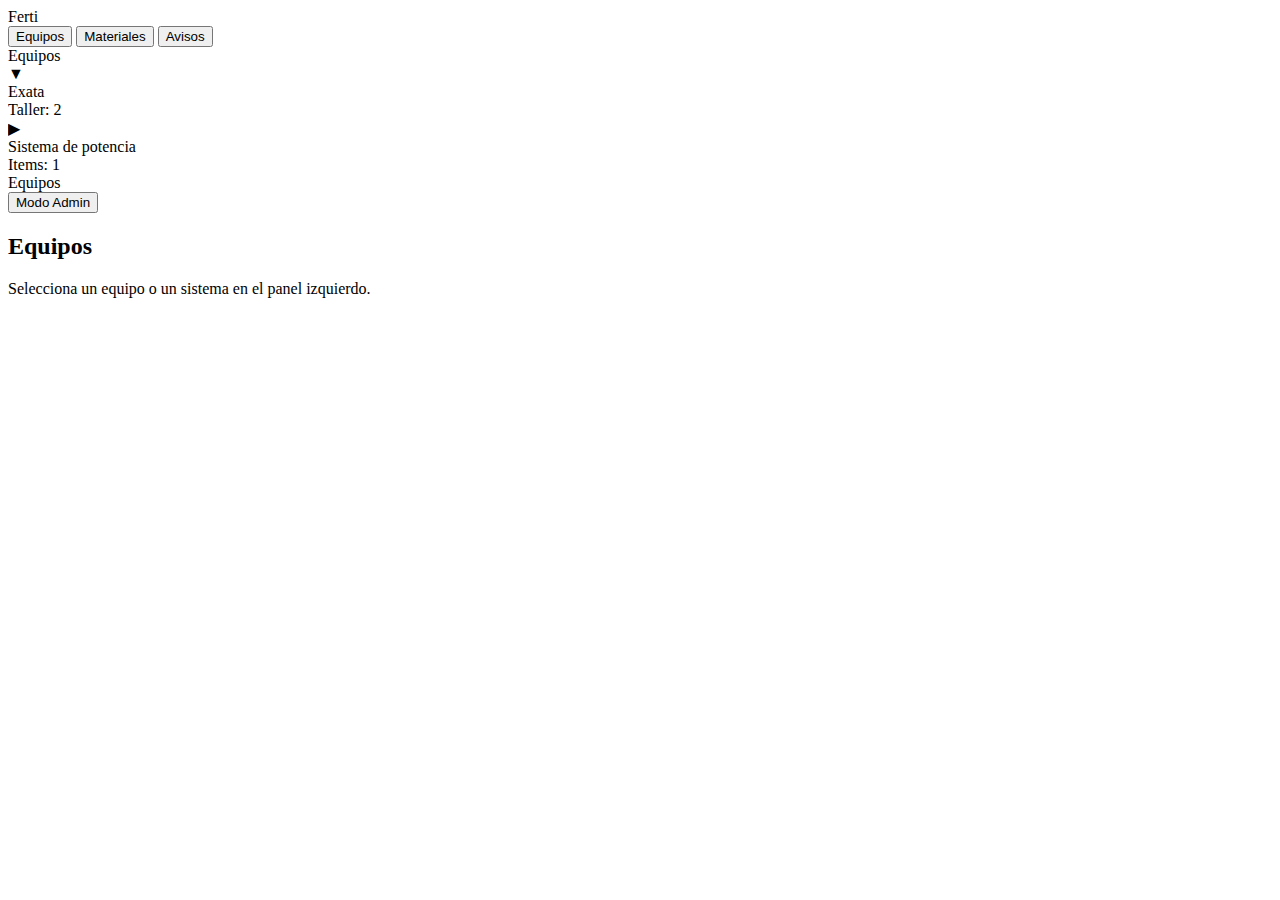
<file: index.html>
<!doctype html>
<html lang="es">
<head>
  <meta charset="utf-8" />
  <meta name="viewport" content="width=device-width,initial-scale=1" />
  <title>Ferti - Equipos</title>
  <link rel="stylesheet" href="css/styles.css" />
</head>
<body>
  <div class="layout">
    <aside class="sidebar">
      <div class="brand">Ferti</div>

      <nav class="menu">
        <button class="menu-btn active">Equipos</button>
        <button class="menu-btn">Materiales</button>
        <button class="menu-btn">Avisos</button>
      </nav>

      <div class="tree-header">Equipos</div>
      <div id="tree" class="tree"></div>
    </aside>

    <main class="main">
      <div class="topbar">
        <div id="breadcrumb" class="breadcrumb">Equipos</div>
        <button id="adminBtn" class="admin-btn">Modo Admin</button>

      </div>

      <section id="content" class="content">
        <h2>Selecciona un equipo o sistema</h2>
        <p>En la izquierda puedes expandir el árbol.</p>
      </section>
    </main>
  </div>

  <script type="module" src="js/app.js"></script>
</body>
</html>
</file>
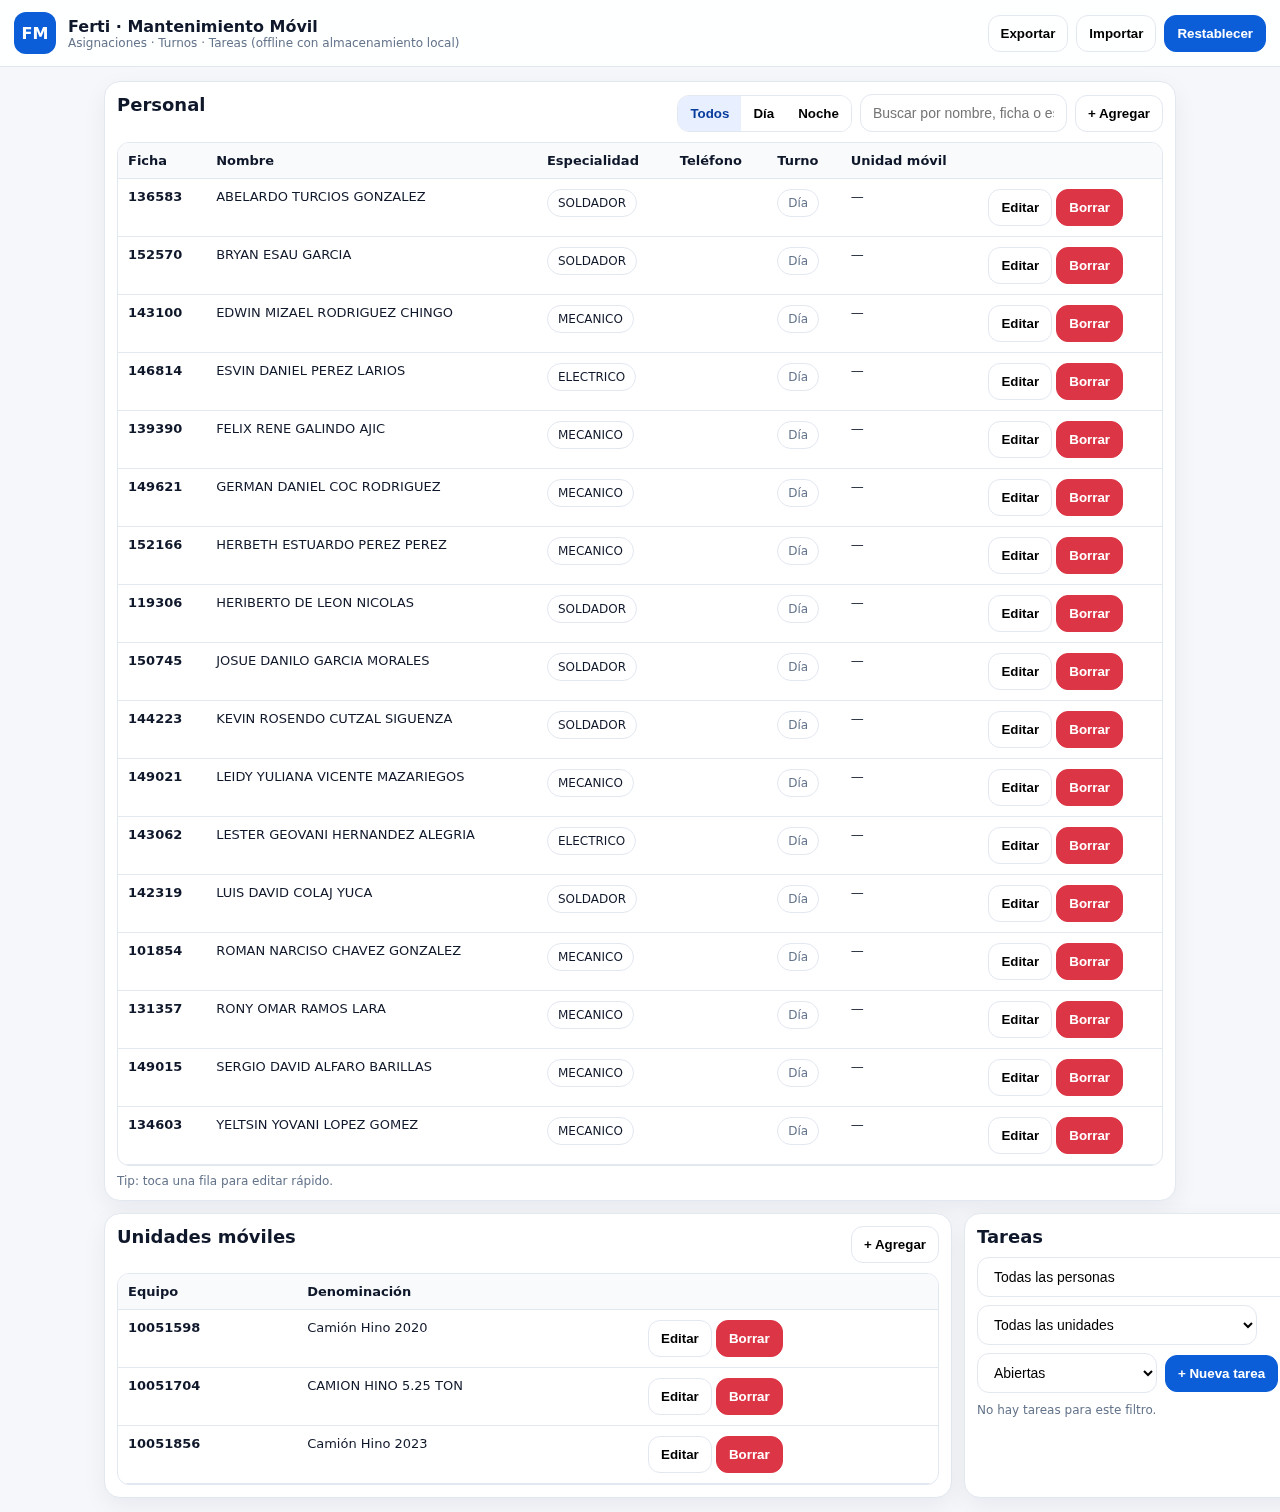
<file: docs/index.html>
<!doctype html>
<html lang="es">
<head>
  <meta charset="utf-8" />
  <meta name="viewport" content="width=device-width,initial-scale=1,viewport-fit=cover" />
  <meta name="theme-color" content="#0b5ed7" />
  <title>Ferti · Mantenimiento Móvil</title>
  <link rel="manifest" href="./manifest.json" />
  <link rel="icon" href="./icon-192.png" />
  <link rel="stylesheet" href="./style.css" />
</head>
<body>
  <header class="topbar">
    <div class="topbar__title">
      <div class="logo">FM</div>
      <div>
        <div class="h1">Ferti · Mantenimiento Móvil</div>
        <div class="sub">Asignaciones · Turnos · Tareas (offline con almacenamiento local)</div>
      </div>
    </div>
    <div class="topbar__actions">
      <button class="btn btn--ghost" id="btnExport">Exportar</button>
      <button class="btn btn--ghost" id="btnImport">Importar</button>
      <input id="fileImport" type="file" accept="application/json" hidden />
      <button class="btn btn--primary" id="btnReset">Restablecer</button>
    </div>
  </header>

  <main class="container">
    <section class="card">
      <div class="card__header">
        <h2>Personal</h2>
        <div class="row row--wrap gap">
          <div class="seg">
            <button class="seg__btn is-active" data-shift="todos" id="shiftTodos">Todos</button>
            <button class="seg__btn" data-shift="dia" id="shiftDia">Día</button>
            <button class="seg__btn" data-shift="noche" id="shiftNoche">Noche</button>
          </div>
          <input class="input" id="searchStaff" placeholder="Buscar por nombre, ficha o especialidad…" />
          <button class="btn" id="btnAddStaff">+ Agregar</button>
        </div>
      </div>

      <div class="tableWrap">
        <table class="table" id="staffTable">
          <thead>
            <tr>
              <th>Ficha</th>
              <th>Nombre</th>
              <th>Especialidad</th>
              <th>Teléfono</th>
              <th>Turno</th>
              <th>Unidad móvil</th>
              <th></th>
            </tr>
          </thead>
          <tbody id="staffTbody"></tbody>
        </table>
      </div>
      <div class="hint">Tip: toca una fila para editar rápido.</div>
    </section>

    <section class="grid">
      <section class="card">
        <div class="card__header">
          <h2>Unidades móviles</h2>
          <div class="row gap">
            <button class="btn" id="btnAddVehicle">+ Agregar</button>
          </div>
        </div>
        <div class="tableWrap">
          <table class="table">
            <thead>
              <tr>
                <th>Equipo</th>
                <th>Denominación</th>
                <th></th>
              </tr>
            </thead>
            <tbody id="vehiclesTbody"></tbody>
          </table>
        </div>
      </section>

      <section class="card">
        <div class="card__header">
          <h2>Tareas</h2>
          <div class="row row--wrap gap">
            <select class="input" id="taskFilterPerson">
              <option value="">Todas las personas</option>
            </select>
            <select class="input" id="taskFilterVehicle">
              <option value="">Todas las unidades</option>
            </select>
            <select class="input" id="taskFilterStatus">
              <option value="abiertas">Abiertas</option>
              <option value="todas">Todas</option>
              <option value="cerradas">Cerradas</option>
            </select>
            <button class="btn btn--primary" id="btnAddTask">+ Nueva tarea</button>
          </div>
        </div>

        <div class="tasks" id="tasksList"></div>
      </section>
    </section>
  </main>

  <!-- Modal -->
  <div class="modal" id="modal" aria-hidden="true">
    <div class="modal__backdrop" id="modalBackdrop"></div>
    <div class="modal__panel" role="dialog" aria-modal="true" aria-labelledby="modalTitle">
      <div class="modal__header">
        <h3 id="modalTitle">Editar</h3>
        <button class="btn btn--ghost" id="modalClose">Cerrar</button>
      </div>
      <div class="modal__body" id="modalBody"></div>
      <div class="modal__footer" id="modalFooter"></div>
    </div>
  </div>

  <script src="./app.js"></script>
</body>
</html>
</file>
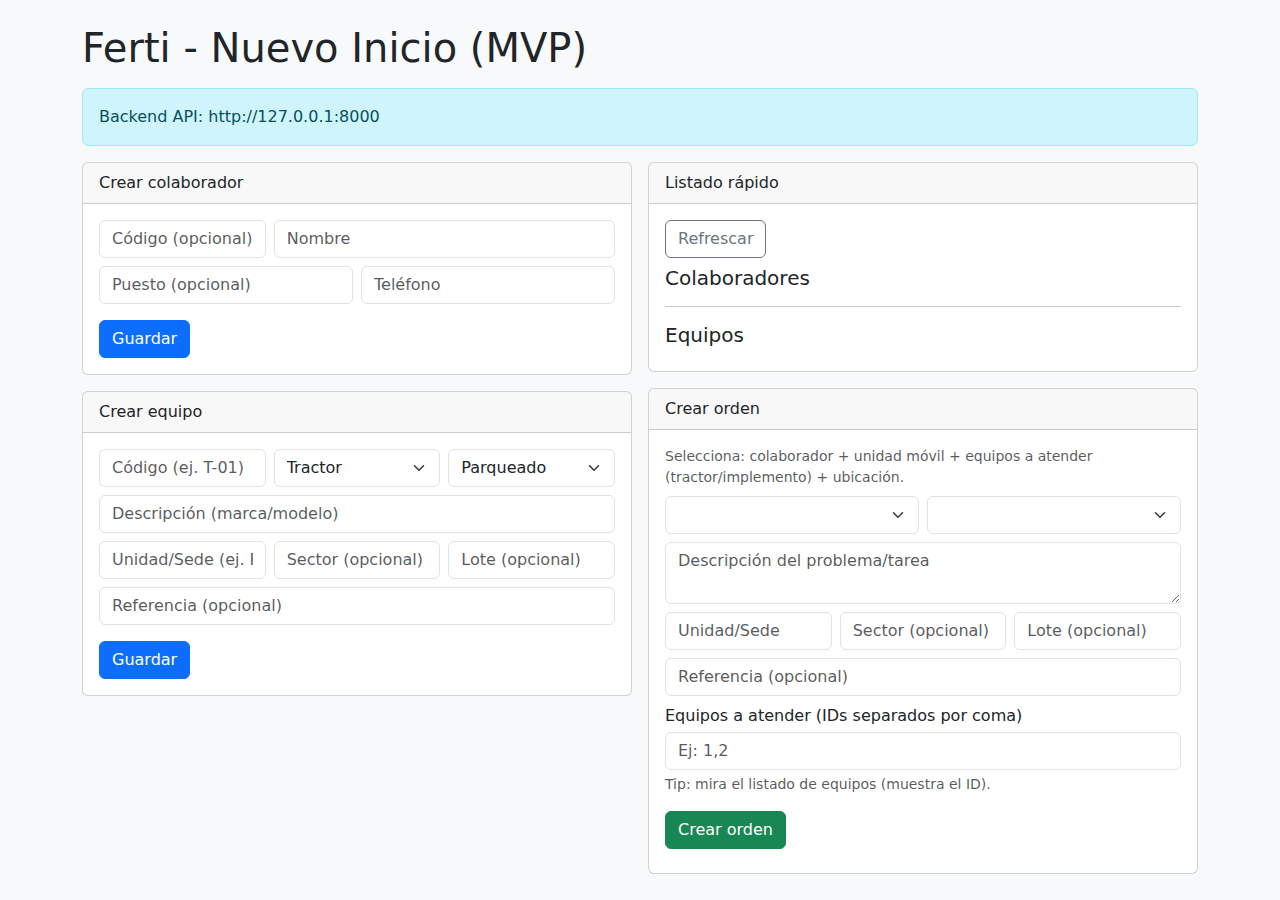
<file: frontend/index.html>
<!doctype html>
<html lang="es">
<head>
  <meta charset="utf-8"/>
  <meta name="viewport" content="width=device-width, initial-scale=1"/>
  <title>Ferti - Nuevo Inicio (MVP)</title>
  <link href="https://cdn.jsdelivr.net/npm/bootstrap@5.3.3/dist/css/bootstrap.min.css" rel="stylesheet">
</head>
<body class="bg-light">
  <div class="container py-4">
    <h1 class="mb-3">Ferti - Nuevo Inicio (MVP)</h1>

    <div class="alert alert-info">
      Backend API: <span id="apiUrlLabel"></span>
    </div>

    <div class="row g-3">
      <div class="col-12 col-lg-6">
        <div class="card">
          <div class="card-header">Crear colaborador</div>
          <div class="card-body">
            <div class="row g-2">
              <div class="col-12 col-md-4">
                <input id="c_codigo" class="form-control" placeholder="Código (opcional)">
              </div>
              <div class="col-12 col-md-8">
                <input id="c_nombre" class="form-control" placeholder="Nombre">
              </div>
              <div class="col-12 col-md-6">
                <input id="c_puesto" class="form-control" placeholder="Puesto (opcional)">
              </div>
              <div class="col-12 col-md-6">
                <input id="c_telefono" class="form-control" placeholder="Teléfono">
              </div>
            </div>
            <button id="btnCrearColaborador" class="btn btn-primary mt-3">Guardar</button>
          </div>
        </div>

        <div class="card mt-3">
          <div class="card-header">Crear equipo</div>
          <div class="card-body">
            <div class="row g-2">
              <div class="col-12 col-md-4">
                <input id="e_codigo" class="form-control" placeholder="Código (ej. T-01)">
              </div>
              <div class="col-12 col-md-4">
                <select id="e_tipo" class="form-select">
                  <option value="tractor">Tractor</option>
                  <option value="implemento">Implemento</option>
                  <option value="unidad_movil">Unidad móvil</option>
                </select>
              </div>
              <div class="col-12 col-md-4">
                <select id="e_estatus" class="form-select">
                  <option value="operando">Operando</option>
                  <option value="parqueado" selected>Parqueado</option>
                  <option value="mantenimiento">En mantenimiento</option>
                  <option value="fuera_servicio">Fuera de servicio</option>
                </select>
              </div>

              <div class="col-12">
                <input id="e_desc" class="form-control" placeholder="Descripción (marca/modelo)">
              </div>

              <div class="col-12 col-md-4">
                <input id="e_unidad" class="form-control" placeholder="Unidad/Sede (ej. Finca A)">
              </div>
              <div class="col-12 col-md-4">
                <input id="e_sector" class="form-control" placeholder="Sector (opcional)">
              </div>
              <div class="col-12 col-md-4">
                <input id="e_lote" class="form-control" placeholder="Lote (opcional)">
              </div>
              <div class="col-12">
                <input id="e_ref" class="form-control" placeholder="Referencia (opcional)">
              </div>
            </div>
            <button id="btnCrearEquipo" class="btn btn-primary mt-3">Guardar</button>
          </div>
        </div>
      </div>

      <div class="col-12 col-lg-6">
        <div class="card">
          <div class="card-header">Listado rápido</div>
          <div class="card-body">
            <div class="d-flex gap-2 mb-2">
              <button id="btnRefrescar" class="btn btn-outline-secondary">Refrescar</button>
            </div>

            <h5>Colaboradores</h5>
            <div id="listaColaboradores" class="small"></div>

            <hr/>

            <h5>Equipos</h5>
            <div id="listaEquipos" class="small"></div>
          </div>
        </div>

        <div class="card mt-3">
          <div class="card-header">Crear orden</div>
          <div class="card-body">
            <p class="text-muted small mb-2">
              Selecciona: colaborador + unidad móvil + equipos a atender (tractor/implemento) + ubicación.
            </p>

            <div class="row g-2">
              <div class="col-12 col-md-6">
                <select id="o_colaborador" class="form-select"></select>
              </div>
              <div class="col-12 col-md-6">
                <select id="o_unidad_movil" class="form-select"></select>
              </div>

              <div class="col-12">
                <textarea id="o_desc" class="form-control" placeholder="Descripción del problema/tarea"></textarea>
              </div>

              <div class="col-12 col-md-4">
                <input id="o_unidad" class="form-control" placeholder="Unidad/Sede">
              </div>
              <div class="col-12 col-md-4">
                <input id="o_sector" class="form-control" placeholder="Sector (opcional)">
              </div>
              <div class="col-12 col-md-4">
                <input id="o_lote" class="form-control" placeholder="Lote (opcional)">
              </div>
              <div class="col-12">
                <input id="o_ref" class="form-control" placeholder="Referencia (opcional)">
              </div>

              <div class="col-12">
                <label class="form-label mb-1">Equipos a atender (IDs separados por coma)</label>
                <input id="o_equipos" class="form-control" placeholder="Ej: 1,2">
                <div class="form-text">Tip: mira el listado de equipos (muestra el ID).</div>
              </div>
            </div>

            <button id="btnCrearOrden" class="btn btn-success mt-3">Crear orden</button>

            <div id="ordenMsg" class="mt-2 small"></div>
          </div>
        </div>

      </div>
    </div>
  </div>

  <script src="app.js"></script>
</body>
</html>
</file>
<file: css/styles.css>

</file>
<file: docs/style.css>
*{box-sizing:border-box}html,body{height:100%}body{margin:0;font-family:system-ui,-apple-system,Segoe UI,Roboto,Helvetica,Arial,sans-serif;background:#f5f7fb;color:#0f172a}
:root{--card:#fff;--muted:#64748b;--border:#e2e8f0;--primary:#0b5ed7;--primary2:#084298;--danger:#dc3545;--ok:#198754}
a{color:inherit}
.topbar{position:sticky;top:0;z-index:20;background:rgba(255,255,255,.9);backdrop-filter:saturate(1.8) blur(10px);border-bottom:1px solid var(--border);padding:12px 14px;display:flex;gap:12px;align-items:center;justify-content:space-between}
.topbar__title{display:flex;gap:12px;align-items:center}
.logo{width:42px;height:42px;border-radius:12px;background:var(--primary);color:#fff;display:grid;place-items:center;font-weight:800}
.h1{font-weight:800}
.sub{font-size:12px;color:var(--muted)}
.topbar__actions{display:flex;gap:8px;flex-wrap:wrap;justify-content:flex-end}
.container{max-width:1100px;margin:0 auto;padding:14px}
.card{background:var(--card);border:1px solid var(--border);border-radius:16px;box-shadow:0 8px 24px rgba(15,23,42,.06);padding:12px}
.card__header{display:flex;gap:10px;align-items:flex-start;justify-content:space-between;flex-wrap:wrap;margin-bottom:10px}
.card__header h2{margin:0;font-size:18px}
.grid{display:grid;grid-template-columns:1fr;gap:12px;margin-top:12px}
@media(min-width:960px){.grid{grid-template-columns:1fr 1.2fr}}
.row{display:flex;align-items:center}
.row--wrap{flex-wrap:wrap}
.gap{gap:8px}
.input{border:1px solid var(--border);border-radius:12px;padding:10px 12px;font-size:14px;min-width:180px;background:#fff}
.btn{border:1px solid var(--border);background:#fff;border-radius:12px;padding:10px 12px;font-weight:700;cursor:pointer}
.btn:active{transform:translateY(1px)}
.btn--primary{background:var(--primary);border-color:var(--primary);color:#fff}
.btn--primary:hover{background:var(--primary2)}
.btn--ghost{background:transparent}
.btn--danger{background:var(--danger);border-color:var(--danger);color:#fff}
.btn--ok{background:var(--ok);border-color:var(--ok);color:#fff}
.hint{margin-top:8px;color:var(--muted);font-size:12px}
.tableWrap{overflow:auto;border-radius:12px;border:1px solid var(--border)}
.table{width:100%;border-collapse:collapse;min-width:820px}
.table th,.table td{padding:10px 10px;border-bottom:1px solid var(--border);vertical-align:top;font-size:13px}
.table th{background:#f8fafc;text-align:left;color:#0f172a;position:sticky;top:0;z-index:1}
.table tr:hover td{background:#f8fafc}
.pill{display:inline-flex;align-items:center;gap:6px;border:1px solid var(--border);background:#fff;border-radius:999px;padding:6px 10px;font-size:12px;color:#0f172a}
.pill--muted{color:var(--muted)}
.seg{display:inline-flex;border:1px solid var(--border);border-radius:12px;overflow:hidden}
.seg__btn{border:0;background:#fff;padding:10px 12px;font-weight:800;cursor:pointer}
.seg__btn.is-active{background:#e8f0ff;color:#083d9c}
.tasks{display:flex;flex-direction:column;gap:10px}
.task{border:1px solid var(--border);border-radius:14px;padding:10px}
.task__top{display:flex;justify-content:space-between;gap:10px;flex-wrap:wrap}
.task__title{font-weight:900}
.task__meta{display:flex;gap:8px;flex-wrap:wrap;color:var(--muted);font-size:12px;margin-top:6px}
.task__actions{display:flex;gap:8px;flex-wrap:wrap;margin-top:10px}
.badge{display:inline-flex;align-items:center;border-radius:999px;padding:4px 8px;font-size:12px;font-weight:800}
.badge--open{background:#fff3cd;color:#7a5b00;border:1px solid #ffe69c}
.badge--done{background:#d1e7dd;color:#0f5132;border:1px solid #badbcc}
.modal{position:fixed;inset:0;display:none}
.modal.is-open{display:block}
.modal__backdrop{position:absolute;inset:0;background:rgba(15,23,42,.55)}
.modal__panel{position:relative;margin:8vh auto 0 auto;max-width:720px;background:#fff;border:1px solid var(--border);border-radius:16px;box-shadow:0 24px 70px rgba(0,0,0,.25);overflow:hidden}
.modal__header,.modal__footer{padding:12px 14px;border-bottom:1px solid var(--border);display:flex;justify-content:space-between;align-items:center;gap:10px}
.modal__footer{border-bottom:0;border-top:1px solid var(--border);justify-content:flex-end}
.modal__body{padding:12px 14px;display:grid;grid-template-columns:1fr;gap:10px}
.field label{font-size:12px;color:var(--muted);display:block;margin-bottom:6px}
.field input,.field select,.field textarea{width:100%;border:1px solid var(--border);border-radius:12px;padding:10px 12px;font-size:14px}
.field textarea{min-height:110px;resize:vertical}
.small{font-size:12px;color:var(--muted)}
</file>
